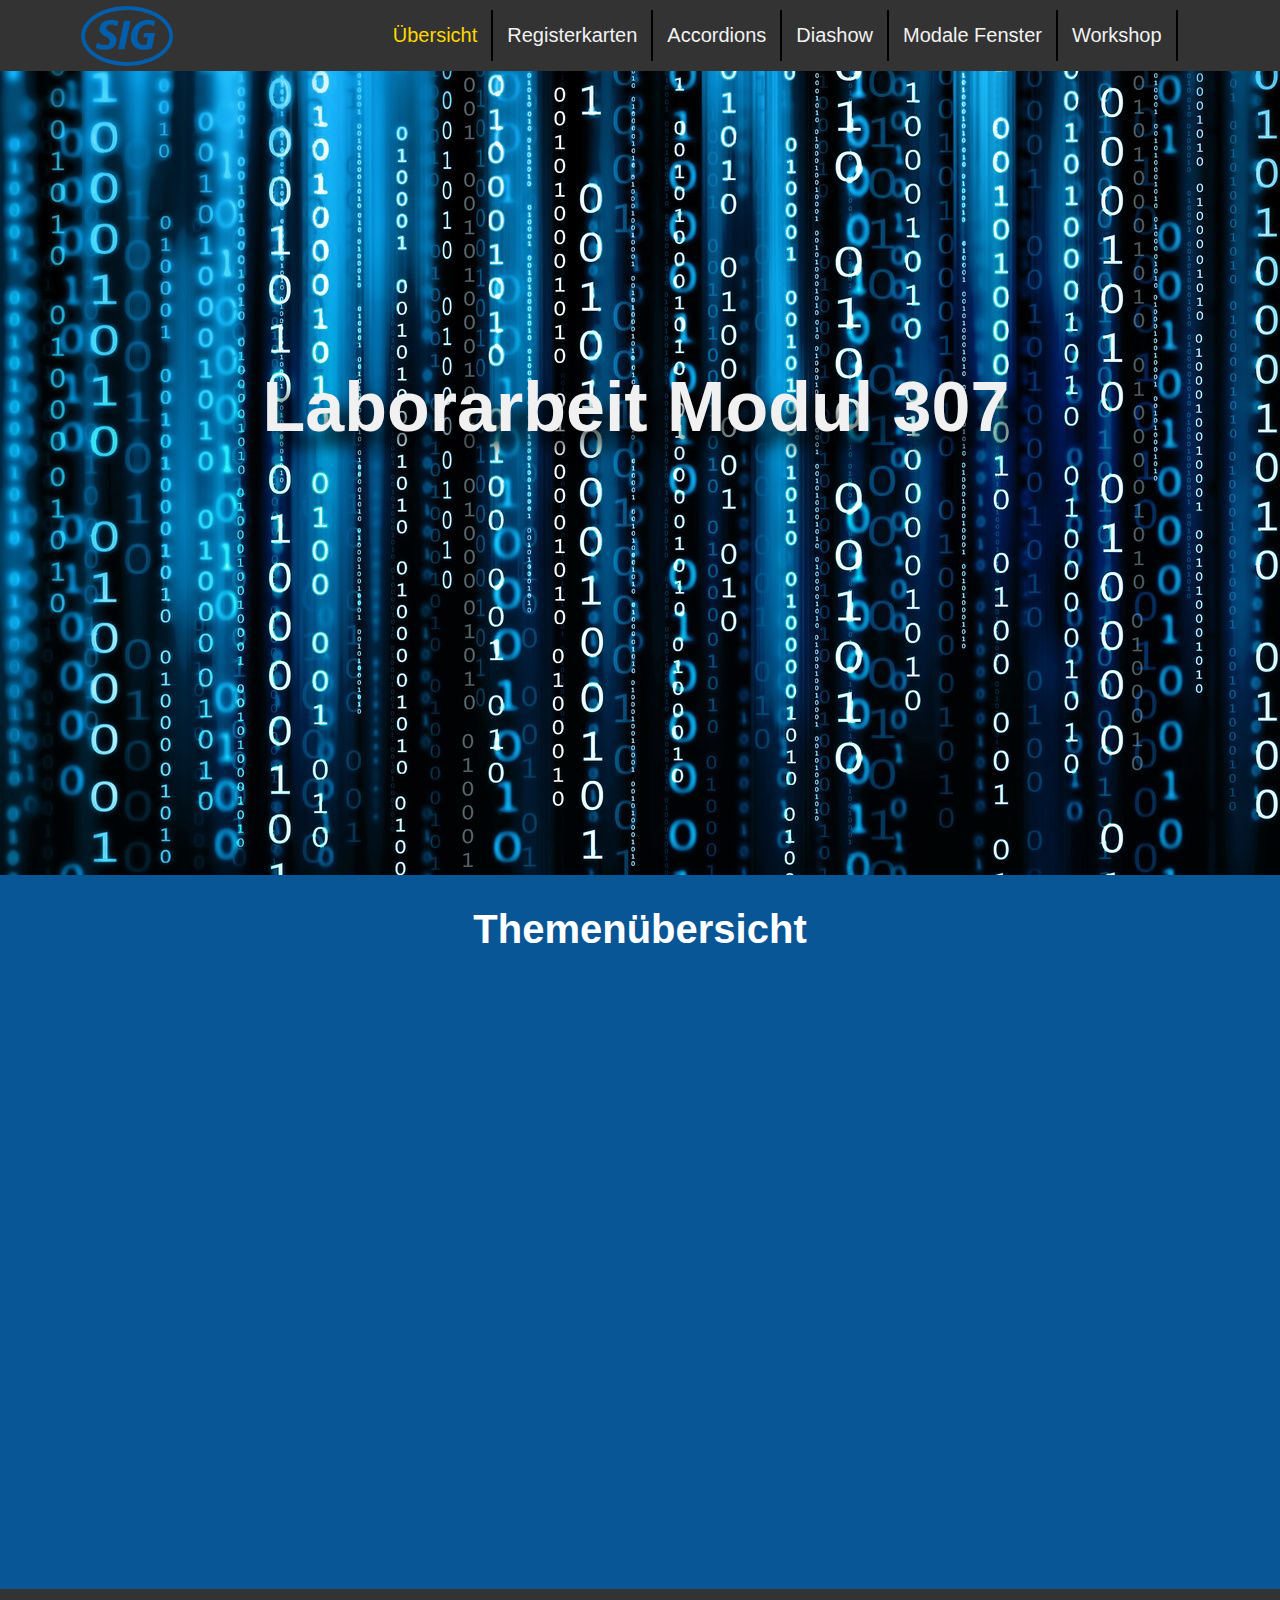
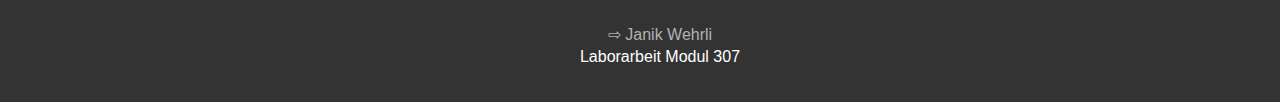
<file: index.html>
<!DOCTYPE html>
<html lang="de">

<head>
    <meta charset="UTF-8">
    <meta name="viewport" content="width=device-width, initial-scale=1.0">
    <meta http-equiv="X-UA-Compatible" content="ie=edge">
    <link rel="stylesheet" type="text/css" href="style.css">
    <title>Labor 307</title>
    <script src="https://code.jquery.com/jquery-3.3.1.slim.min.js"
        integrity="sha256-3edrmyuQ0w65f8gfBsqowzjJe2iM6n0nKciPUp8y+7E=" crossorigin="anonymous"></script>
    <link href="https://unpkg.com/aos@2.3.1/dist/aos.css" rel="stylesheet">
    <link rel="icon" href="img/logo_sig.png" type="image/x-icon" />
</head>

<body>

    <h1 class="titel" id="ganzoben">Laborarbeit Modul 307</h1>

    <div id="navbar">
        <div class="leftnav">
            <img id="siglogonav" src="img/SIG-logo-0384864A82-seeklogo.com.png" alt="siglogo">
        </div>
        <div class="rightnav">

            <a href="index.html" style="color: gold;">Übersicht</a>
            <a href="registerkarten.html">Registerkarten</a>
            <a href="accordions.html">Accordions</a>
            <a href="diashow.html">Diashow</a>
            <a href="modalefenster.html">Modale Fenster</a>
            <a href="workshop.html" id="workshop">Workshop</a>
        </div>
    </div>

    <div id="grossesbildtitel">
        <canvas height="800px">



        </canvas>
        <div id="content">

        </div>
        <div id="spalte1">
            <h1 id="themenuebersichth1">Themenübersicht</h1>
            <div id="col1" data-aos="flip-right">

                <ul class="accordion">
                    <li>
                        <button class="accordion_button" id="btn1">Accordions</button>
                        <div class="accordiontext1" id="text1">
                            <p class="accordiontext">
                                Accordions oder auch Zieharmonikaanzeigen sind dazu da um Elemente, welche einem anderen
                                Element untergeordnet sind nur dann anzuzeigen wenn diese übergeordneten Elemente
                                angeklickt
                                werden.

                            </p><br><br><br>
                            <a class="linkuebersicht" href="accordions.html">⇨ Zur Unterseite mit einem Beispiel</a>
                        </div>
                    </li>
                </ul>

            </div>
            <div id="col2" data-aos="flip-right">


                <ul class="accordion">
                    <li>
                        <button class="accordion_button" id="btn2">Registerkarten</button>
                        <div class="accordiontext1" id="text2">
                            <p class="accordiontext">Registerkarten oder auch Tabs genannt, sind auch wie bei den
                                Akkordeons
                                vorerst
                                verborgene Textelemente die mit einem Klick ein- und ausgeblendet werden können.
                                Es gibt immer mehrere Reiter, und je nach dem welcher ausgewählt ist, wird entsprechend
                                dessen Inhalt angezeigt. Die Registerkarten werden innerhalb von einem ul-Element
                                erstellt. Darin sind bekanntlich li-Elemente
                            </p><br>
                            <a class="linkuebersicht" href="registerkarten.html">⇨ Zur Unterseite mit einem Beispiel</a>
                        </div>
                    </li>
                </ul>
            </div>
        </div>
    </div>
    </div>
    <div id="spalte2">
        <div id="col3" data-aos="flip-left">

            <ul class="accordion">
                <li>
                    <button class="accordion_button" id="btn3">Diashow</button>
                    <div class="accordiontext1" id="text3">
                        <p class="accordiontext">Diashows ermöglichen das durchlaufen von Bildern auf einem kleinem
                            Raum. Eine Diashow kann beispielsweise bei Produktbildern nützlich sein.
                        </p><br>
                        <a class="linkuebersicht" href="diashow.html">⇨ Zur Unterseite mit einem Beispiel</a>
                    </div>
                </li>
            </ul>


        </div>

        <div id="col4" data-aos="flip-left">

            <ul class="accordion">
                <li>
                    <button class="accordion_button" id="btn4">Modale Fenster</button>
                    <div class="accordiontext1" id="text4">
                        <p class="accordiontext">Modale Fenster werden beispielsweise dann benötigt, wenn der Benutzer
                            Eingaben machen muss(Formular). Der Unterschied von modalen zu nicht modalen Fenster ist,
                            dass modale Fenster den Rest der Anwendung sperren und erst verschwinden wenn der Benutzer
                            eine Eingabe tätigt, wie in meinem Beispiel dem Klick auf das Kreuz.
                        </p><br>
                        <a class="linkuebersicht" href="modalefenster.html">⇨ Zur Unterseite mit einem Beispiel</a>
                    </div>
                </li>
            </ul>


        </div>




    </div>

    </div>

    </div>
    <footer id="footerindex">
        <ul>
            <p class="footer_text">
                <li id="name"><a href="https://github.com/Janikwibilea" target="_blank">⇨ Janik Wehrli</a></li>
                <li id="doku">Laborarbeit Modul 307</li>
            </p>
        </ul>
    </footer>



    <script>
        function myFunction() {
            document.getElementById("myDropdown").classList.toggle("show");
        }
        window.onclick = function (event) {
            if (!event.target.matches('.dropbtn')) {
                var dropdowns = document.getElementsByClassName("dropdown-content");
                var i;
                for (i = 0; i < dropdowns.length; i++) {
                    var openDropdown = dropdowns[i];
                    if (openDropdown.classList.contains('show')) {
                        openDropdown.classList.remove('show');
                    }
                }
            }
        }
    </script>
    <script src="script.js"></script>
    <script>
        window.onscroll = function () { myFunction() };


        var navbar = document.getElementById("navbar");

        var sticky = navbar.offsetTop;

        function myFunction() {
            if (window.pageYOffset >= sticky) {
                navbar.classList.add("sticky")
            } else {
                navbar.classList.remove("sticky");
            }
        }


        window.onload = window.location.hash = '#';



    </script>


    <script src="https://unpkg.com/aos@2.3.1/dist/aos.js"></script>
    <script>
        AOS.init();</script>


</html>
</body>

</html>
</file>
<file: style.css>
.untertitel-header {
    text-align: center;
    margin-bottom: 20px;
    }
    
    a {
        text-decoration: none;
  
        color:rgb(180, 177, 177);
    }
    
    a:hover {
        color:rgb(180, 177, 177);
        text-decoration: none;
    }
    
    header {
        background-size: cover;
        
    }
    
    #header {
        text-align: center;
    }
    
    .titel {
    text-align: center;
    color: white;
    font-weight: bold;
    font-size: 70px;
    top: 0;
    width: 100%;
    margin-left: -20px;
    margin-bottom: -20px;
    padding: 10px;
    
    }
    hr {
    border-width: 10px;
    }
    @-webkit-keyframes scale-in-ver-center {
        0% {
          -webkit-transform: scaleY(0);
                  transform: scaleY(0);
          opacity: 1;
        }
        100% {
          -webkit-transform: scaleY(1);
                  transform: scaleY(1);
          opacity: 1;
        }
      }
      @keyframes scale-in-ver-center {
        0% {
          -webkit-transform: scaleY(0);
                  transform: scaleY(0);
          opacity: 1;
        }
        100% {
          -webkit-transform: scaleY(1);
                  transform: scaleY(1);
          opacity: 1;
        }
      }
      
      
    @keyframes pulse {
        0% {
            background-color:black   }
            100% {
              background-color: #FF4136;
            }
        }
    
    
    
    
    * {
        font-family: 'Open Sans', sans-serif;
        scroll-behavior: smooth;
    }
    
    
    p {
        font-family: Arial, Helvetica, sans-serif;
        font-size: 16px;
    }
    
    body {
       background-color: rgb(9, 86, 150);
       margin: 0px;
  
    }
    
    
    @media(max-width: 1000px) {
     
        .dropbtn {
            background-color: rgb(92, 96, 99);
            color:white;
            padding: 16px;
            font-size: 16px;
            border: none;
            cursor: pointer;
            position: absolute;
          }
          button.dropbtn {
            position: absolute;
        }
        div#myDropdown {
            position: fixed;
            top: 50px;
            width: 100%;
        }
        
        
        button.dropbtn {
            position: fixed; 
            top: 0;
            width: 100%;
        }
          
        
          
          .dropbtn:hover, .dropbtn:focus {
            background-color: rgb(45, 51, 54);
          }
          
       
          .dropdown {
            position: absolute;
            display: inline-block;
            
          }
          
      
          .dropdown-content {
            display: none;
            position: absolute;
            background-color: #f1f1f1;
            min-width: 160px;
            box-shadow: 0px 8px 16px 0px rgba(0,0,0,0.2);
            z-index: 1;
          }
          
         
          .dropdown-content a {
            color: black;
            padding: 12px 16px;
            text-decoration: none;
            display: block;
          }
       
          .dropdown-content a:hover {background-color: #ddd}
          
         
          .show {display:block;}
     
        div .text_eintraege li {
            font-size: 15px;
        }
  
        a#inhaltsverzeichnis_start {
            background-color: black;
        }
   
        h3 {
            font-size: 20px;
        }
        .logo {
            display: none;
        }
        p {
            font-size: 10px;
        }
      div  #content {
            margin: 5px auto;
            width: 90%;
        }
        li {
            font-size: 10px;
        }
        h2 .titel_eintraege {
            font-size: 35px;
        }
        .titel {
            font-size: 25px;
        }
     .titel_ueberthemen {
         font-size: 25px;
     }
     .navigation {
         font-size: 15px;
     }


     div#inhaltsverzeichnis {
         margin-top: -4%;
         background-color: black;
         margin-left: 0%;
     }
     div#inhaltsverzeichnis dl a {
         color: white;
         display: flex;
         justify-content: space-around;
     }
     #inhaltsverzeichnis a {
        color: white; 
        margin: 6px;
     
    }
    a#inhaltsverzeichnis_start {
        margin: 0px auto;
        background-color: black;
    }
    
    /*dt:hover + dd {
         display: inline;
     }*/
     
     dl dd {
         padding-left: 20%;
         margin-bottom: 20px;
         display: none;
         
     }
     .text_eintraege li {
         font-size: 15px;
     }
     
    div#content {
        width: 90%;
        margin: 5px auto;
    }
div#inhaltsverzeichnis{
    display: none;
}
    }
    
    #footer {
        display: flex;
        justify-content: center;
        background-color: rgb(51, 51, 51);
        color: white;
        bottom: 0;
        margin-top: 10%;
       
    
    }
    #footerindex{
        display: flex;
        justify-content: center;
        background-color:rgb(51, 51, 51);
        color: white;
        bottom: 0;
        margin-top: 20%;
        margin-bottom: 0%;
        width: 100%;
    }
    .bilder_nebeneinander {
        display: inline-block;
    
    }
   img.bilder_einzel{
        height:auto;
        width: 70%;
        border-radius: 10px;   
        margin-top: 3%;
        margin-bottom: 3%;     
    }
    .bilder_gross{
 width: 97%;
    }
    bilder_lang{
        width: 80%;
        margin: 0px auto;

    }
    .bilder_zentriert_fk {
        height:auto;
        width: 70%;
        
        border-radius: 10px;
        display: flex;
        flex-direction: column;
        margin-top: 2%;
    }
    .bilder_zentriert{
    height:auto;
    width: 40%;
    margin: 0px auto;
    border-radius: 10px;
    display: flex;
    flex-direction: column;
    margin-top: 2%;
    }
    .bilder_nebeneinander img {
        height: auto;
        width: 25%;
        margin: 20px;
        border-radius: 10px;
    }
    .bilder_untereinander img {
        display: block;
        width: 75%;
        height: auto;
        margin-top: 20px;
    }
    .footer_text {
        text-align: center;
        color: black
    }
    @-webkit-keyframes scale-down-ver-top {
        0% {
          -webkit-transform: scaleY(1);
                  transform: scaleY(1);
          -webkit-transform-origin: 100% 0%;
                  transform-origin: 100% 0%;
        }
        100% {
          -webkit-transform: scaleY(0.3);
                  transform: scaleY(0.3);
          -webkit-transform-origin: 100% 0%;
                  transform-origin: 100% 0%;
        }
      }
      @keyframes scale-down-ver-top {
        0% {
          -webkit-transform: scaleY(1);
                  transform: scaleY(1);
          -webkit-transform-origin: 100% 0%;
                  transform-origin: 100% 0%;
        }
        100% {
          -webkit-transform: scaleY(0.3);
                  transform: scaleY(0.3);
          -webkit-transform-origin: 100% 0%;
                  transform-origin: 100% 0%;
        }
      }
      
    
    
    
    
    button {
        margin: 0px;
        border: none;
        float: none;
        background: none;
    }
   button.button_text{
        margin: 0px auto;
        border-radius: 30px;
        float: none;
        background-color: black;
        color: white;
        text-align: center;

    }
    button.button_text.button {
        text-align: center;
        margin: 0px auto;
        display: flex;
        padding: 10px;
    }
    button.button_text.button:hover {
        text-decoration: underline;
    }
    
    .text_eintraege {
        
        border-radius: 10x;
        background-color:rgb(51, 51, 51);
        color: white;
        font-size: 20px;
        padding: 30px;
        text-align: left;
    }
    h2.titel_eintraege {
        text-align: center;
    }
    h1 {
        font-size: 40px;
    }
    
    #content {
        margin: 5px auto;
        width: 70%;
       
    }
    
    
    
    .text_eintraege li {
        font-size: 16px;
        font-family: Arial, Helvetica, sans-serif;
        text-align: left;
      
    }
    
    .titel_ueberthemen {
        margin-top: 10%;
        padding-top: 10px;
        padding-bottom: 10px;

        color: white;
        background-color: rgb(51, 51, 51);
        border: 0px solid ;
        text-align: center;
        border-radius: 10px;
    
    }
      
    #beispiel1 {
        border: 4px dotted;
        border-color: red;
        margin: 20px 15px;
        display: inline;
        padding: 10px;
        overflow: scroll
    }
    #bild_text {
    width: 70%;
    display: flex;
    justify-content: center;
    }
    .link_text {
        text-decoration: none;
        color: black;
        border-radius: 10px;
        font-weight: bold;
    }
    .link_text:hover {
        color: red;
    }
    table#testprotokoll {
        font-size: 70%;
        overflow: scroll;
        display: flex;
        justify-content: center;
    }
    #links_validierung {
        color: black;
        text-decoration: none;
    }
    div #inhaltsverzeichnis dl dd{
    
      list-style: none;
    }
    #inhaltsverzeichnis {
        position: fixed;
        border-radius: 20px;
        background-color: white;
     
        -webkit-animation: slide-left 0.5s cubic-bezier(0.250, 0.460, 0.450, 0.940) reverse both;
        animation: slide-left 0.5s cubic-bezier(0.250, 0.460, 0.450, 0.940) reverse both;
     
margin-left: 1%;

    }
    @-webkit-keyframes slide-left {
        0% {
          -webkit-transform: translateX(0);
                  transform: translateX(0);
        }
        100% {
          -webkit-transform: translateX(-100px);
                  transform: translateX(-100px);
        }
      }
      @keyframes slide-left {
        0% {
          -webkit-transform: translateX(0);
                  transform: translateX(0);
        }
        100% {
          -webkit-transform: translateX(-100px);
                  transform: translateX(-100px);
        }
      }
      
    #inhaltsverzeichnis a {
        color: black; 
        margin: 6px;
    }
    #inhaltsverzeichnis a:hover{
        background-color: black;
        color: white;
        border-radius: 10px;
        padding: 1px;
    }
    a#inhaltsverzeichnis_start {
        display: flex;
        justify-content: center;
        font-weight: bold;
     background-color: black;
        color: white;
    }
    a#inhaltsverzeichnis_start:hover {
        color: white;
    }
    h2 {
    color: white;
    }
    #menue {
        float: right;
        height: 50%;
        width: 50%;
        margin-right: 3%;
        margin-bottom: 2%;
    }
    #menue-drop {
       display:none;
       float: right;
    }
    .header_oben {
        position: fixed;
        top: 0;
        width: 100%;
        margin-left: -20px;
      }
      
      .header_oben + .content {
        padding-top: 102px;
      }
      #ganzoben{  padding: 10px 16px;
   
      color: #f1f1f1;
      margin-top: 0;
      padding-bottom: 40px;
      text-shadow: 15px 15px 15px black;
      }
    #name {
        text-align: left;
    }
    footer li {
        list-style: none;
        display: flex;
        justify-content: space-evenly;
        margin: 4px;
    }

    .wichtige_links_button{
        background-color: #808080;
        border-radius: 20px;
        padding: 20px;
        font-weight: bold;
        margin-top: 3%;
    }
    .wichtige_links_button:hover{
        background-color: black;
        color: white;
       
    }

    div #buttondiv{
        text-align: center;
    }

    .table {
        max-width: 85%;
        border: black 1px;
        font-size: 16px;
        margin: 5% auto;
      }
      
      .table_small{
          margin: 0% auto;
          width: 90%;
      }
       
      th {
        color:black;
        
        background: #555;
        font-weight: bold;
        padding:24px;
        text-align:left;
        text-shadow: 0 1px 1px rgba(0, 0, 0, 0.1);
        vertical-align:middle;
      }

        
      tr {
        color: black;
        font-weight:normal;
        text-shadow: 0 1px 1px rgba(256, 256, 256, 0.1);
      }
       

       
      td {
        background:#FFFFFF;
        padding:20px;
        text-align:left;
        vertical-align:middle;
        font-weight:300;
        text-shadow: -1px -1px 1px rgba(0, 0, 0, 0.1);
        border: 1px solid;
      }
      div .datentypen_dt {
          font-weight: bold;
      }

      
dt{
    font-weight: bold;
}

.links_text_eintraege {
    color: black;
    text-decoration: none;

}
.links_text_eintraege:hover{
    color: white;
    border-radius:20px;
    background-color: black;
    padding: 5px;

}

div.code{
    background-color: rgb(34, 31, 31);
    color: rgb(247, 247, 255);
    padding: 10px;
    padding-left: 30px;
}
button.buttonbeispiel {
    margin-left: 35%;
}
iframe{
    width: 100%;
    height: 750px;
   
}
#iframeeintraege{
    border: solid 10px yellow;
}


#navbar {
    overflow: hidden;
    background-color: #333;
    z-index: 10;
  }
  

  #navbar a {
    float: left;
    display: block;
    color: #f2f2f2;
    text-align: center;
    padding: 14px;
    text-decoration: none;
    border-right: 2px solid black;
  }

  .content {
    padding: 16px;
  }
  
  .sticky {
    position: fixed;
    top: 0;
    width: 100%;
  }
  
  
  .sticky + .content {
    padding-top: 60px;
  }

  .leftnav{
      float: left;
  }
  .rightnav{
      float: right;
      padding: 10px;
      padding-right: 8%;
      font-size: 20px;
  }
  #siglogonav{
    height: 60px;
    margin-top: 4px;
    margin-left: 10px;
    padding-top: 2px;
    padding-left: 70%;
  }
#grossesbildtitel{
    background-image: url("img/cdbf7b42cc6fb7f6946b2b95646b8778.jpg");
    background-attachment: fixed;
}
#textcanvas{
    position: absolute;
    font-size: 60px;
    background-color: black;
    color: white;
}
a:hover{
    color: yellow;
}
.links:hover{
    color: yellow;
}
h1#ganzoben {
    position: absolute;
    margin-top: 357px;
    
}
.grossesbildfooter{
    margin-top: 20%;
}
#navbar a:hover{
    color: gold;
    border-bottom: 1px solid yellow;
}

h1#registerkarten {
    width: 45%;
    margin: 0px auto;
    margin-bottom: 35px;
    margin-top: 90px;
    background: none;
}
h1#accordions{
    width: 45%;
    margin: 0px auto;
    margin-bottom: 35px;
    margin-top: 90px;
    background: none;
}



#bilderreiheunten{

    margin: 0px 30%;
    
}
#bilderreiheoben{
    margin: 0px 30%;

}

#col2{
    float: right;
    top: -20px;
    margin-right: 10%;
    color: white;
    margin-bottom: 7%;
}
#col1{
    float: left;
    margin-left: 10%;
    color: white;
    margin-bottom: 7%;
}
#col3{
    float: left;
    margin-left: 10%;
    color: white;
    margin-top: 5.5%;
    margin-bottom: 10%;
    
}
#col4{
    float: right;
    margin-right: 10%;
    color: white;
    margin-top: 5.5%;
    margin-bottom: 10%;
 
}



.accordion{
    list-style-type: none;
    
   
    width:100%;
    padding:0;
    margin-top:60px;
}

.accordion_button {
    
    padding:20px;
    color: white;
    border-style: none;
    display: block;
    font-size: 40px;
    font-weight: bold;
    background-color: #333;
}
.accordion_button:hover{
    color: gold;

}

.accordiontext1 {
    display: none;
}

.accordiontext {
  width:500px;
  display:flex;
  justify-content:center;
}
p{
    font-size: 20px;
}

.linkuebersicht{
    color: white;
}
.linkuebersicht:hover{
    color: gold;
}

#spalte1{
    width: 100%;
    float: left;
}
#spalte2{
    float: left;
    width: 100%;

}
#themenuebersichth1{
    text-align: center;
    color: white;
    font-weight: bold;
}







#slideshow {
    width: 350px;
    overflow: hidden;
    position: relative;
}
.sildeshow-inner {
    display: flex;
    justify-content: flex-start;
}
.slide img {
    min-width: 350px;
    max-width: 350px;
}
.slide-control {
    opacity: 0;
}
#slideshow:hover .slide-control {
    opacity: 1;
}
.slide-control .left, .slide-control .right {
    position: absolute;
    width: 25px;
    height: 40px;
    bottom: 55px;
    cursor: pointer;
    opacity: 0.2;
}
.slide-control .left {
    background: url(left.png);
    left: 10px;
}
.slide-control .right {
    background: url(right.png);
    right: 10px;
}
</file>
